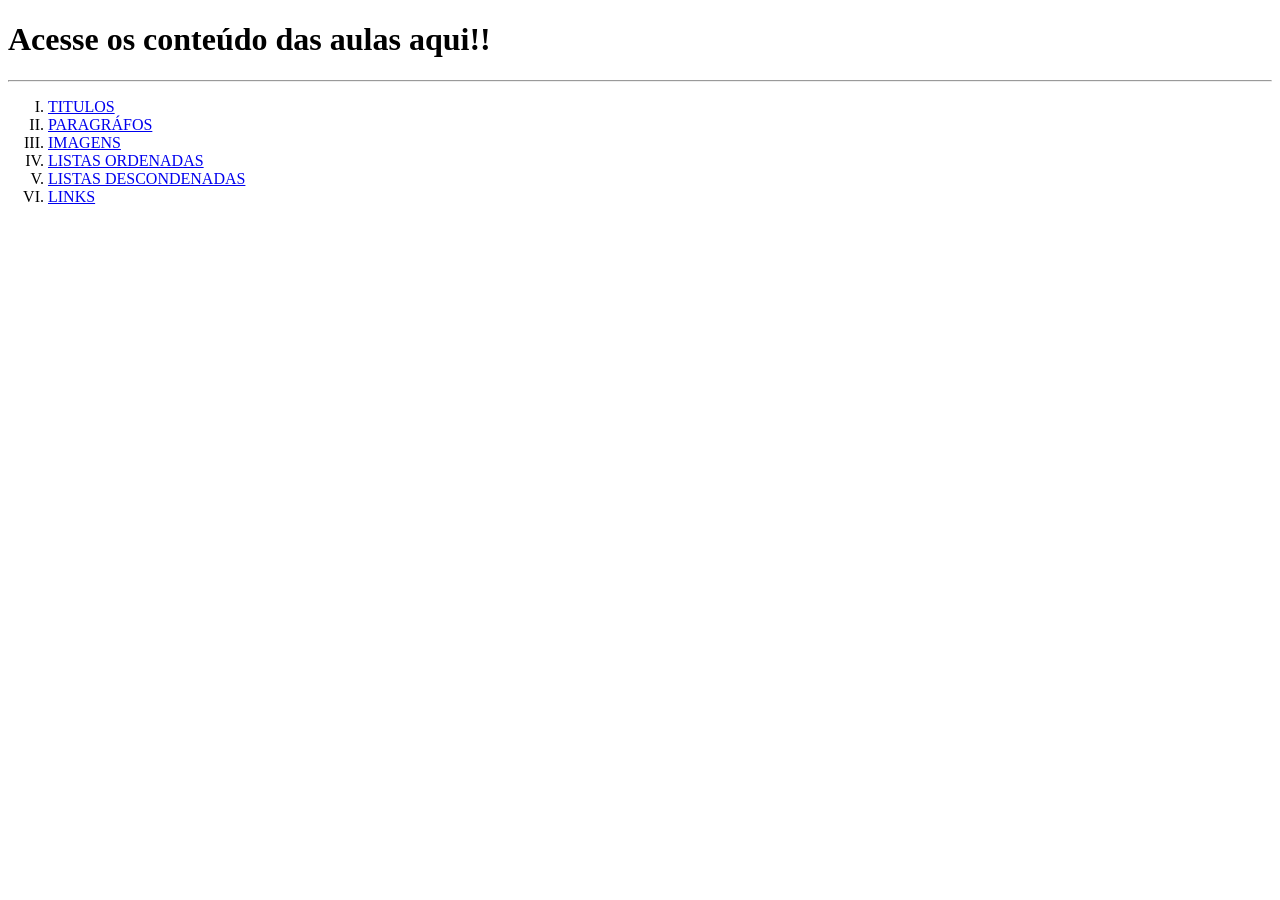
<file: tags-html/index.html>
<!DOCTYPE html>
<html lang="pt-br">
<head>
    <meta charset="UTF-8">
    <meta name="viewport" content="width=device-width, initial-scale=1.0">
    <title>Site de Estudos</title>
</head>
<body>
    <h1>Acesse os conteúdo das aulas aqui!!</h1>

    <hr>

    <ol type="I">
        <li>
            <a href="titulos.html" target="_blank">TITULOS</a>
        </li>
        <li>
            <a href="parag.html" target="_blank">PARAGRÁFOS</a>
        </li>
        <li>
            <a href="image.html" target="_blank">IMAGENS</a>
        </li>
        <li>
            <a href="listaO.html" target="_blank">LISTAS ORDENADAS</a>
        </li>
        <li>
            <a href="listaD.html"  target="_blank">LISTAS DESCONDENADAS</a>
        </li>
        <li>
            <a href="link.html" target="_blank">LINKS</a>
        </li>
    </ol>
    
</body>
</html>
</file>
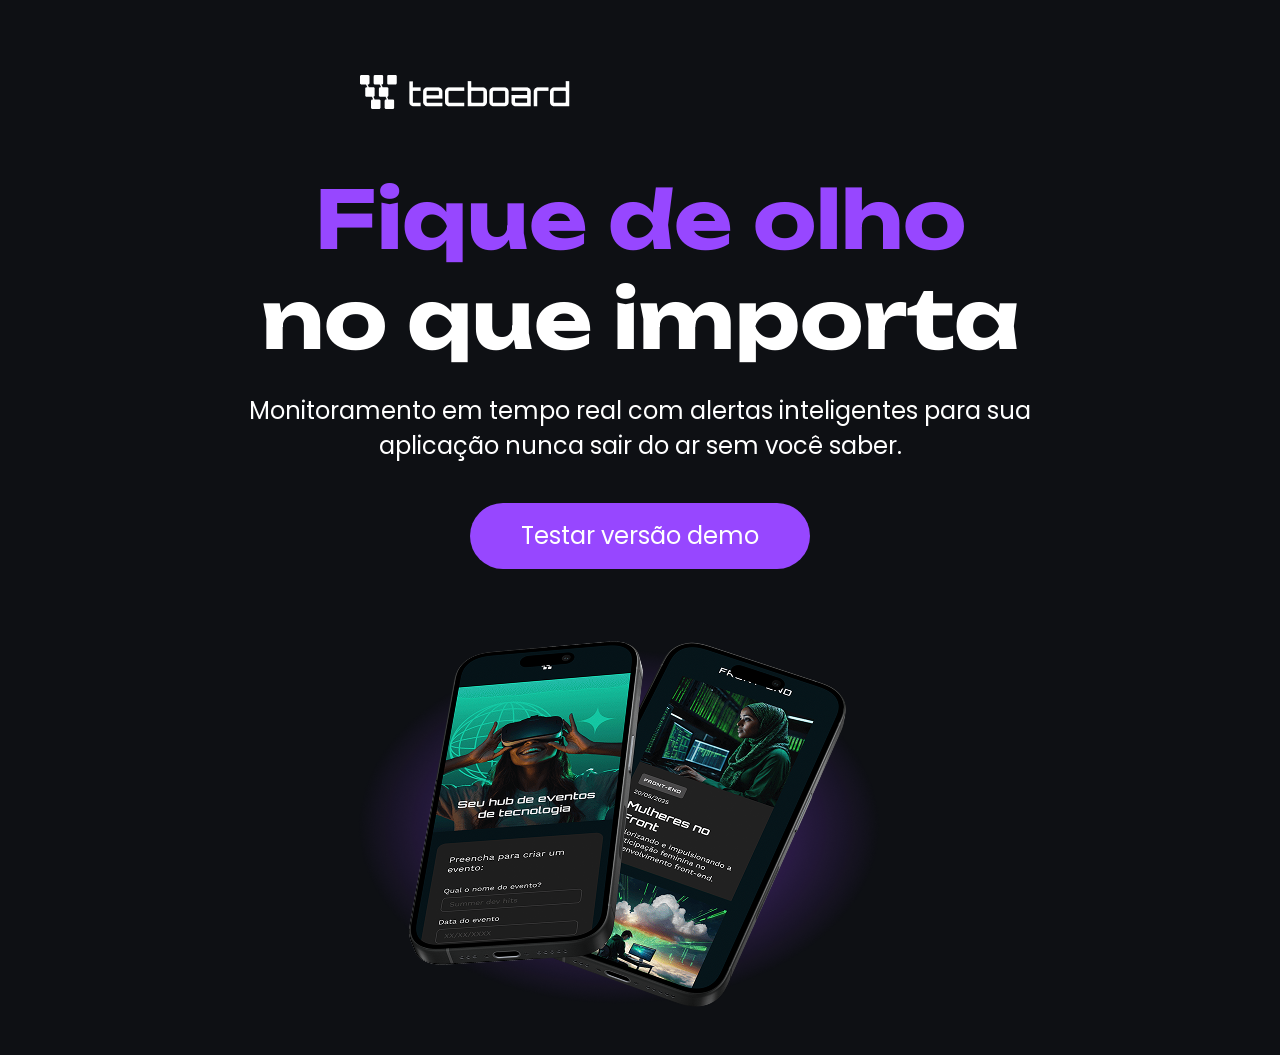
<file: tecboard/index.html>
<!DOCTYPE html>
<html lang="pt-br">
<head>
    <meta charset="UTF-8">
    <meta name="viewport" content="width=device-width, initial-scale=1.0">

    <link rel="icon" href="Favicon preto.svg" type="image/svg+xml">

    <link rel="stylesheet" href="css/style.css">

    <title>Tecboard</title>
    
</head>
<body>
    <header>
        <img src="img/logo branco.png" alt="logo tecboard da cor branca">

    </header>
    <main>
        <section>
            <h1>
                <span>Fique de olho </span><br> no que importa
            </h1>
            <p >Monitoramento em tempo real com alertas inteligentes para sua aplicação nunca sair do ar sem você saber.</p>
            <a href="#">Testar versão demo</a>
            <img src="img/celulares  sobrepostos desktop.png" alt="dois celulares pretos sobrepostos">
        </section>
    </main>
</body>
</html>
</file>
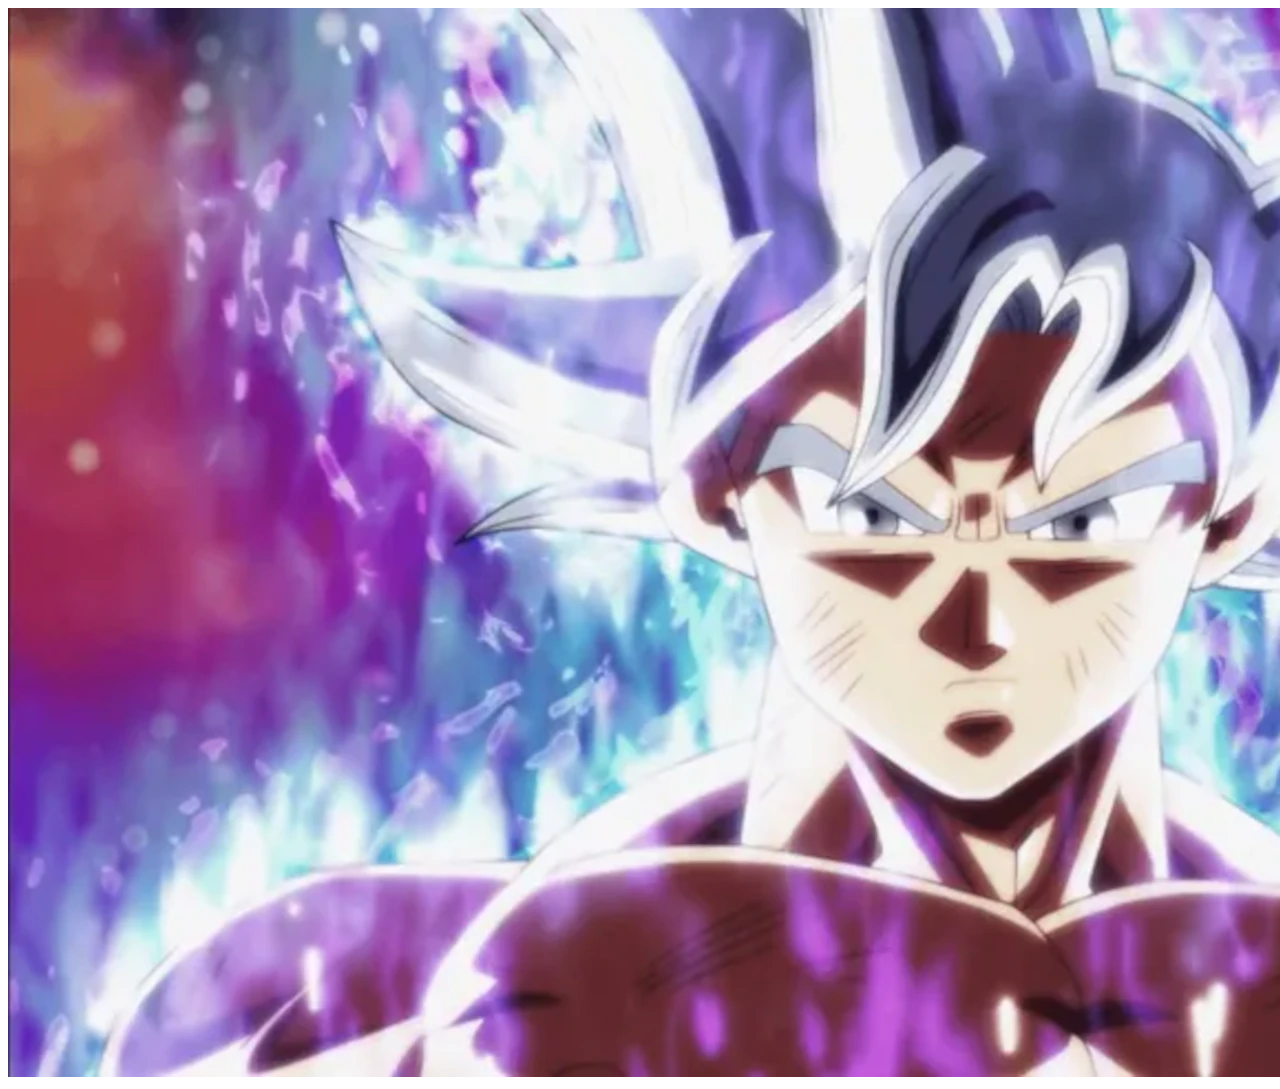
<file: tags-html/image.html>
<!DOCTYPE html>
<html lang="pt-br">
<head>
    <meta charset="UTF-8">
    <meta name="viewport" content="width=device-width, initial-scale=1.0">
    <title>IMAGENS</title>
</head>
<body>
    <img src="img/goku-1900.webp" alt="Goku instinto superior completo">
</body>
</html>
</file>
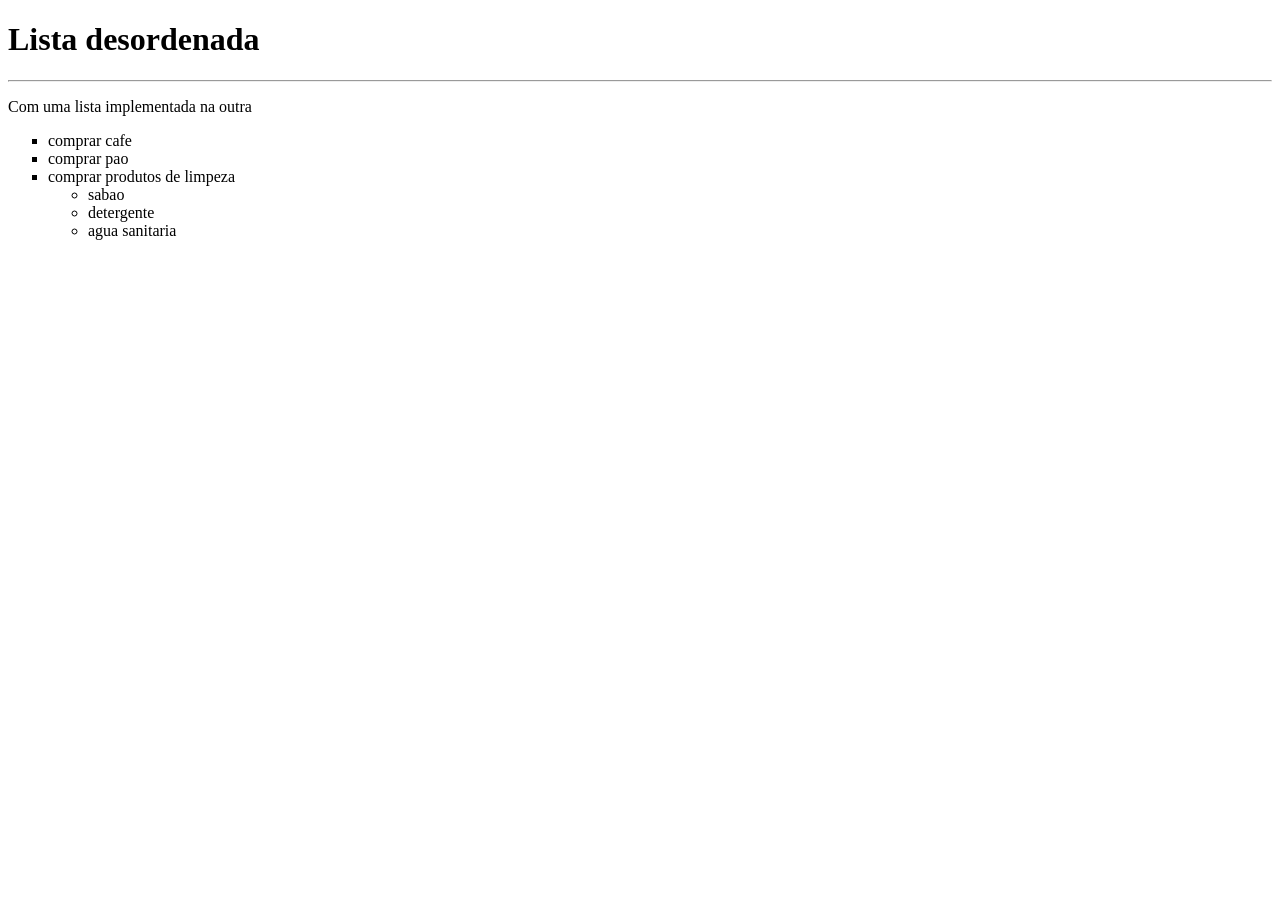
<file: tags-html/listaD.html>
<!DOCTYPE html>
<html lang="pt-br">
<head>
    <meta charset="UTF-8">
    <meta name="viewport" content="width=device-width, initial-scale=1.0">
    <title>LISTA DESCORDANADA</title>
</head>
<body>
    <h1>Lista desordenada</h1>
    <hr>
    <p>Com uma lista implementada na outra</p>
    <ul type="square">
        <li>comprar cafe</li>
        <li>comprar pao</li>
        <li>comprar produtos de limpeza
            <ul>
                <li>sabao</li>
                <li>detergente</li>
                <li>agua sanitaria</li>
            </ul>
        </li>
    </ul>
</body>
</html>
</file>
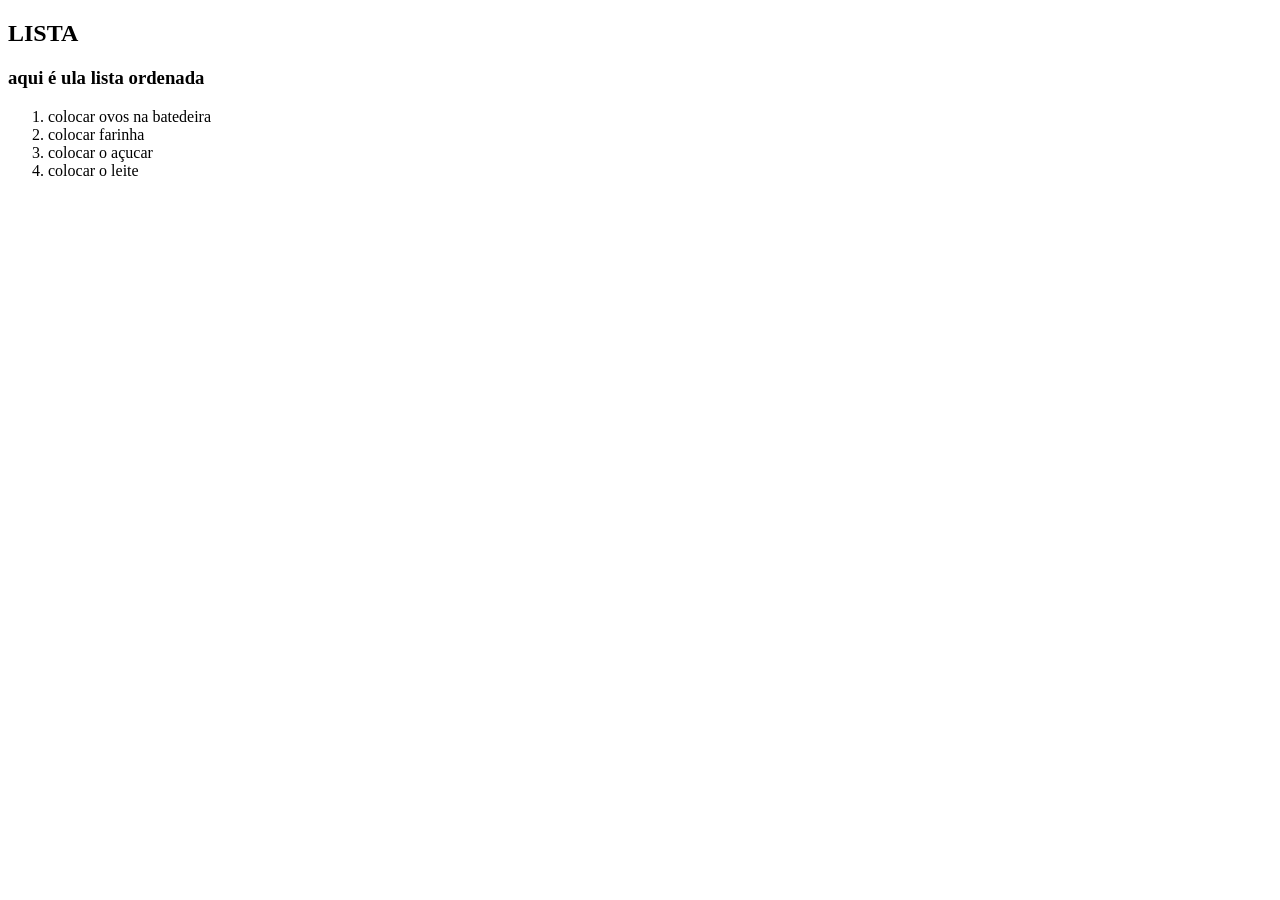
<file: tags-html/listaO.html>
<!DOCTYPE html>
<html lang="pt-br">
<head>
    <meta charset="UTF-8">
    <meta name="viewport" content="width=device-width, initial-scale=1.0">
    <title>LISTAS ORDENADAS</title>
</head>
<body>
    <h2>LISTA</h2>
    <h3>aqui é ula lista ordenada</h3>
    <ol type="1" start="1">
        <li>colocar ovos na batedeira
        </li>
        <li>colocar farinha</li>
        <li>colocar o açucar</li>
        <li>colocar o leite</li>
    </ol>
</body>
</html>
</file>
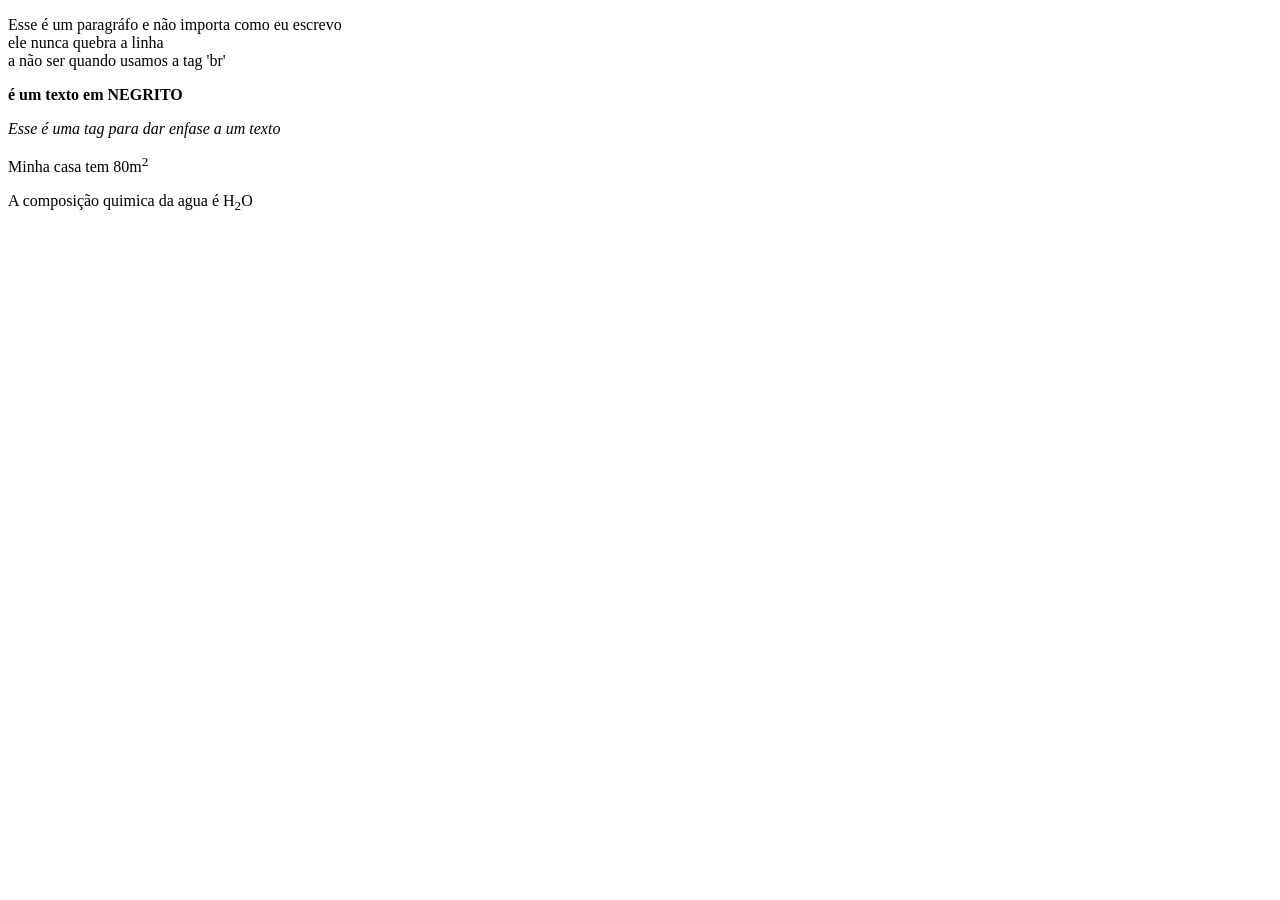
<file: tags-html/parag.html>
<!DOCTYPE html>
<html lang="pt-br">
<head>
    <meta charset="UTF-8">
    <meta name="viewport" content="width=device-width, initial-scale=1.0">
    <title>PARAGRÁFOS</title>
</head>
<body>
    <p>Esse é um paragráfo e não importa como eu escrevo<br> ele nunca quebra a linha<br> a não ser quando usamos a tag 'br' </p>
    <p><strong>é um texto em NEGRITO</strong></p>
    <p><em>Esse é uma tag para dar enfase a um texto</em></p>
    <p>Minha casa tem 80m<sup>2</sup></p>
    <p>A composição quimica da agua é H<sub>2</sub>O</p>
</body>
</html>
</file>
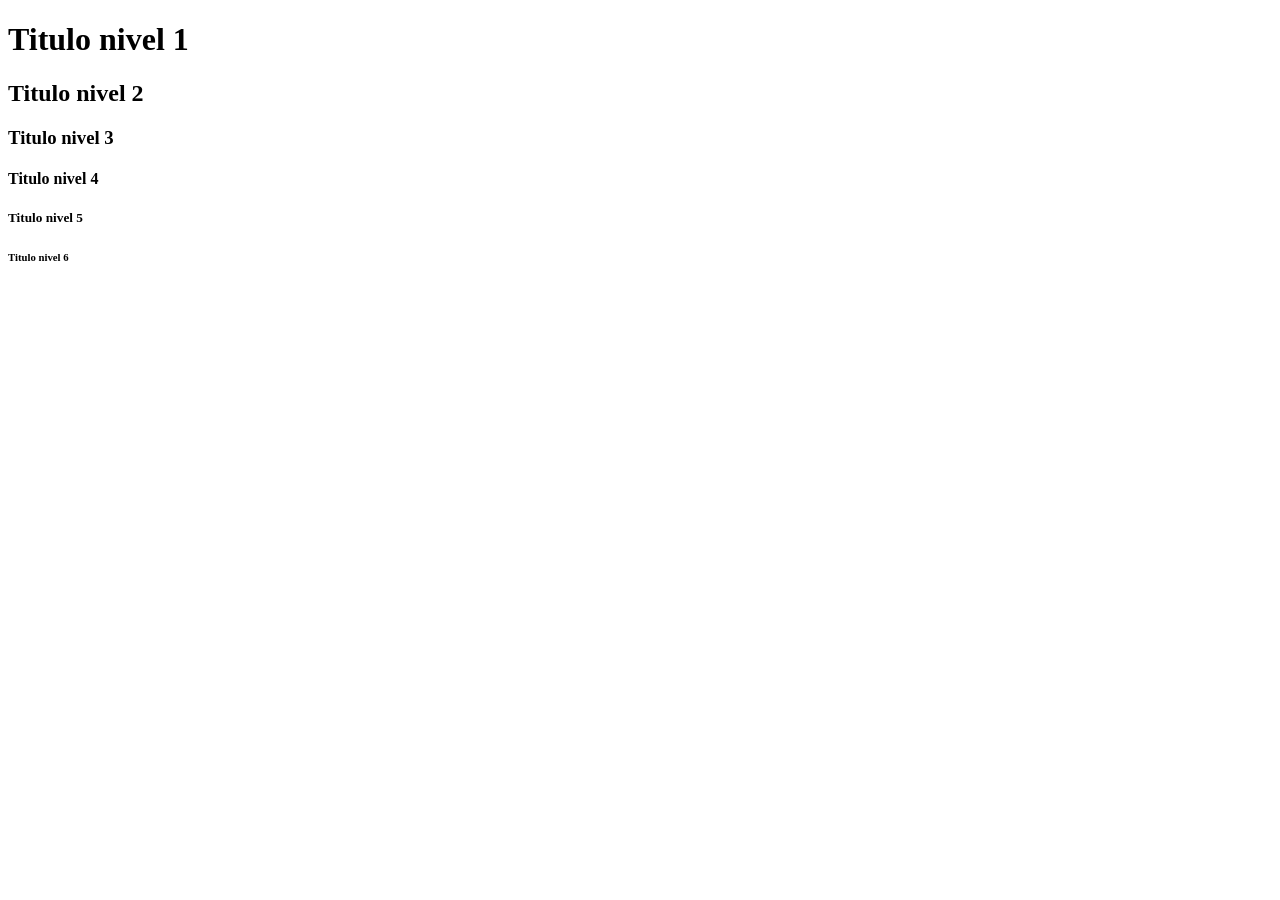
<file: tags-html/titulos.html>
<!DOCTYPE html>
<html lang="pt-br">
<head>
    <meta charset="UTF-8">
    <meta name="viewport" content="width=device-width, initial-scale=1.0">
    <title>TITULOS HTML</title>
</head>
<body>
    <h1>Titulo nivel 1</h1>
    <h2>Titulo nivel 2</h2>
    <h3>Titulo nivel 3</h3>
    <h4>Titulo nivel 4</h4>
    <h5>Titulo nivel 5</h5>
    <h6>Titulo nivel 6</h6>
</body>
</html>
</file>
<file: tecboard/css/style.css>
/*Definição de fontes*/
@font-face {
    font-family: "Unbounded";
    src: url("../fonts/Unbounded-Bold.ttf")
     format("truetype");
     font-weight: 700;
     font-style: normal;
     font-display: swap; 
}
@font-face {
    font-family: "poppins";
    src: url(../fonts/Poppins-Regular.ttf)
    format("truetype");
    font-weight: 400;
    font-style: normal;
    font-display: swap;
}
*
/*Reset*/
{
    margin: 0;
    padding: 0;
}
/*Estilo desktop*/
 body{
    background-color: #0E1014;
    color: #FFFFFF;
 }
 header img {
   display: block;
   margin: 75px 0 0 360px;
 }
 h1{
    font-size: 80px;
    font-family: "Unbounded",sans-serif;
    font-weight: bold;
    text-align: center;
    margin-top: 60px ;
    margin-bottom: 24px;
 }

 h1 span{
    color: #9747FF;
 }

 p{
    font-size: 24px;
    font-family: "poppins",sans-serif;
    text-align: center;
    margin: 24px auto 0;
    width: 792px;
 }
 
 
 a{
    color: #FFFFFF;
    font-family: "poppins",sans-serif;
    font-size: 24px;
    text-decoration: none;
    background-color: #9747FF;
    width: 340px;
    height: 66px;
    display: block;
    text-align: center;
    line-height: 66px;
    border-radius: 36px;
    margin: 40px auto;
 }

a:hover{
   background-color: #8233E8;
}

section img{
   display: block;
   width: 792px ;
   height: 446px;
   margin: 0 auto;
}


@media(max-width: 768px){
    
   header img{
      margin: 65px 0 0 60px;
   }

   p{
      width: 648px;

   }
}

@media(max-width: 375px){

   header img{
      margin:32px 0 0 16px;
   }
   h1{
      font-size: 40px; 
   }
   p{
      font-size: 20px;
      width: 340px;
   }
   a{
      font-size: 20px;
      width: 251px;
   }
   section img{
      width: 340px;
      height: 230px;
   }

}
</file>
